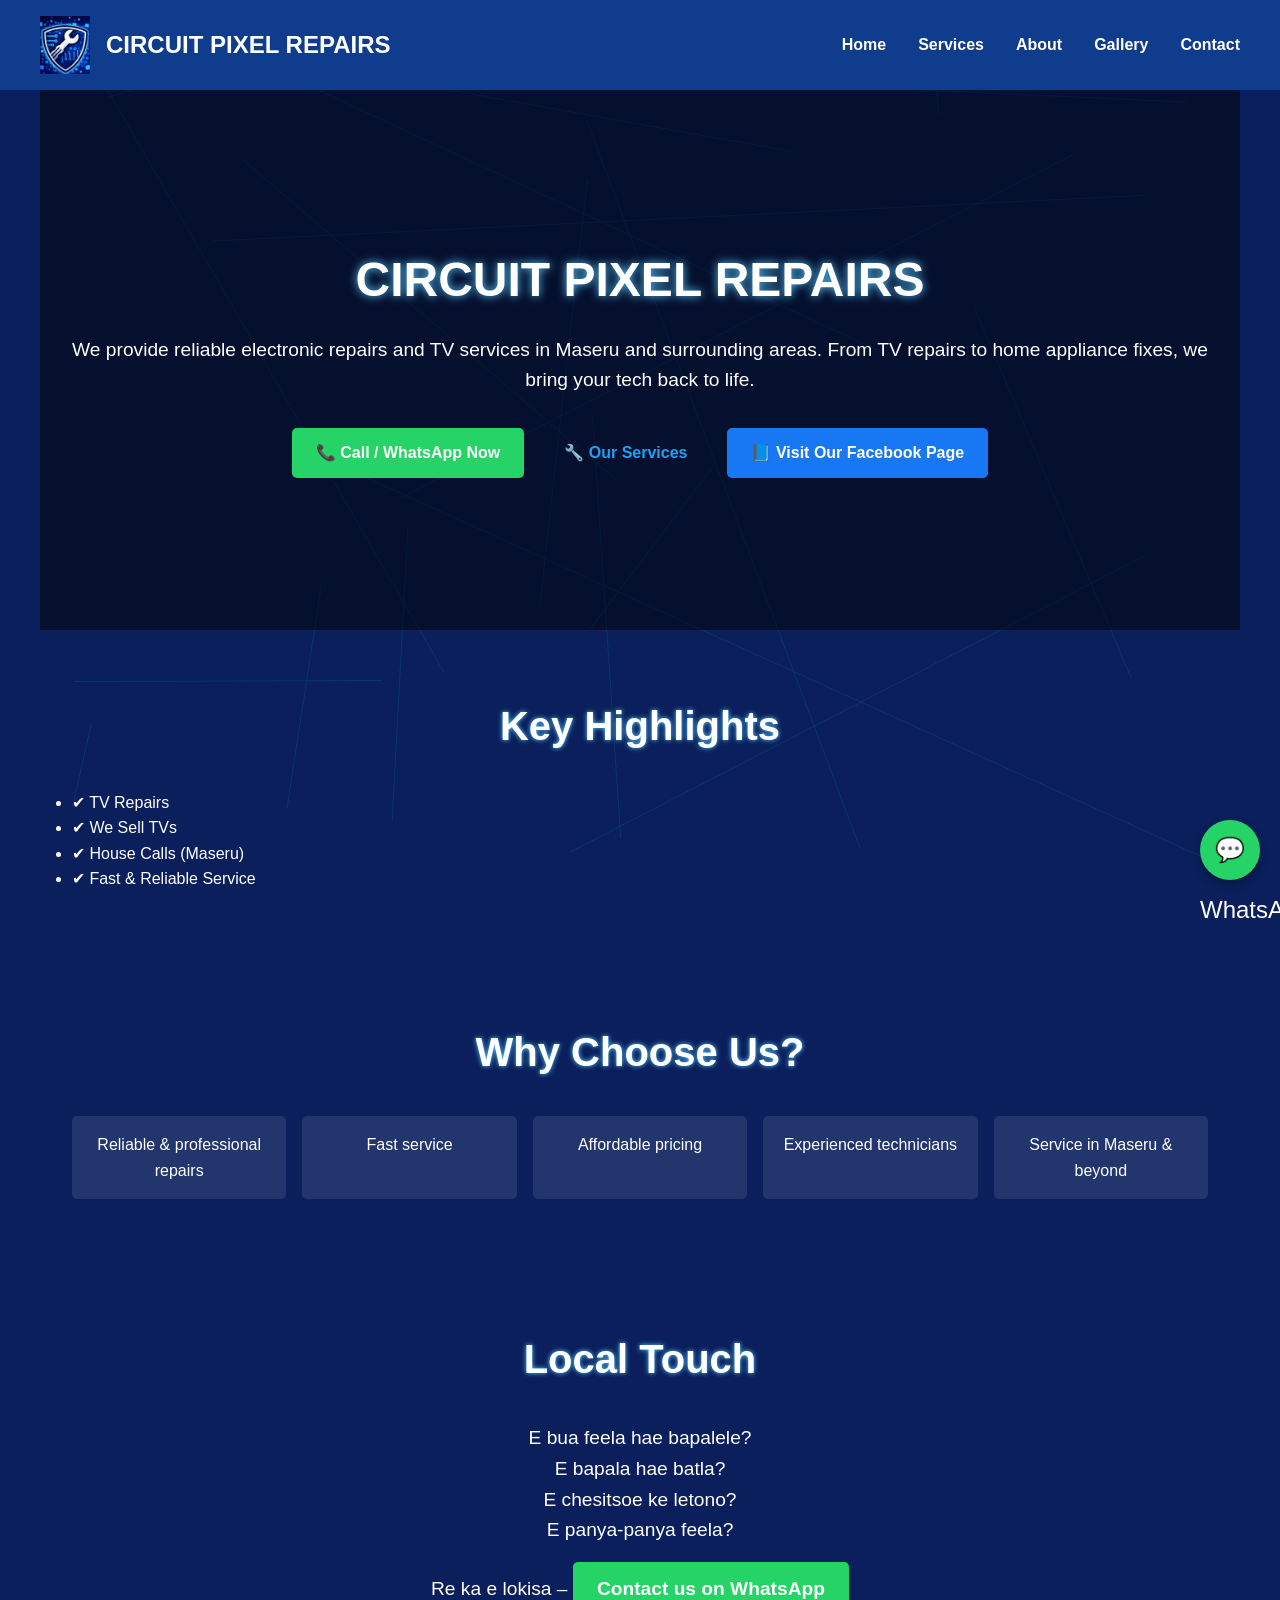
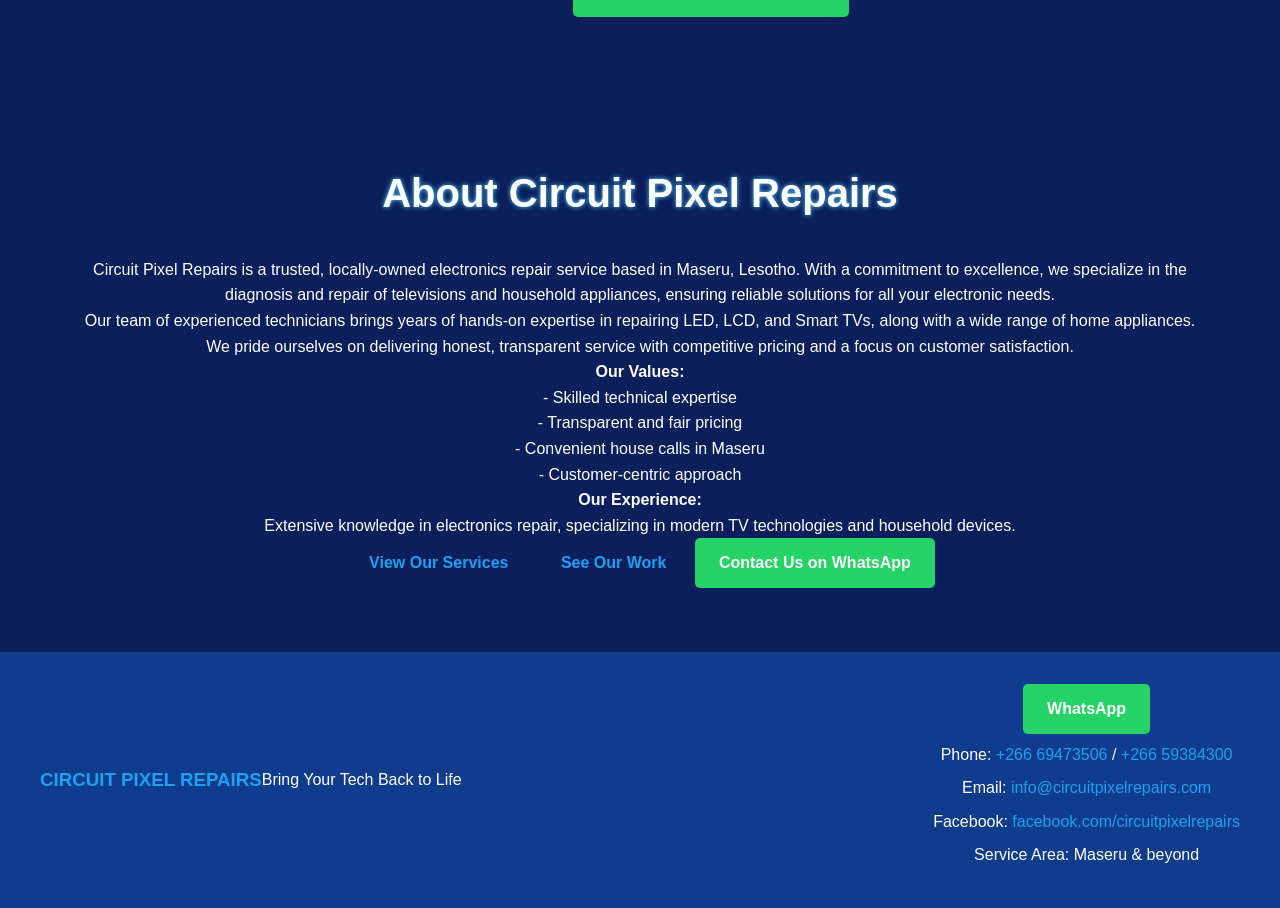
<file: index.html>
<!doctype html>
<html lang="en">
  <head>
    <meta charset="UTF-8" />
    <meta name="viewport" content="width=device-width, initial-scale=1.0" />
    <title>Circuit Pixel Repairs - Bring Your Tech Back to Life</title>
    <meta
      name="description"
      content="Professional electronics and appliance repair services in Maseru, Lesotho. TV repairs, stoves, gate motors, radios, fridges, air conditioners, microwaves, and TV sales."
    />
    <meta
      name="keywords"
      content="TV repair Maseru, electronics repair Lesotho, appliance repair Maseru"
    />
    <link rel="stylesheet" href="styles.css" />
  </head>
  <body>
    <header>
      <nav>
        <div class="logo">
          <img
            src="logo/Circurt Pixel cropped.jpeg"
            alt="Circuit Pixel Repairs Logo"
            class="nav-logo"
          />
          <h1>CIRCUIT PIXEL REPAIRS</h1>
        </div>
        <ul>
          <li><a href="index.html">Home</a></li>
          <li><a href="services.html">Services</a></li>
          <li><a href="#about">About</a></li>
          <li><a href="gallery.html">Gallery</a></li>
          <li><a href="contact.html">Contact</a></li>
        </ul>
      </nav>
    </header>

    <section id="hero">
      <div class="hero-content">
        <h2>CIRCUIT PIXEL REPAIRS</h2>

        <p>
          We provide reliable electronic repairs and TV services in Maseru and
          surrounding areas. From TV repairs to home appliance fixes, we bring
          your tech back to life.
        </p>
        <div class="cta-buttons">
          <a href="https://wa.me/26669473506" class="btn whatsapp-btn"
            >📞 Call / WhatsApp Now</a
          >
          <a href="services.html" class="btn services-btn">🔧 Our Services</a>
          <a
            href="https://facebook.com/circuitpixelrepairs"
            class="btn facebook-btn"
            >📘 Visit Our Facebook Page</a
          >
        </div>
      </div>
    </section>

    <section id="key-highlights">
      <h2>Key Highlights</h2>
      <ul>
        <li>✔ TV Repairs</li>
        <li>✔ We Sell TVs</li>
        <li>✔ House Calls (Maseru)</li>
        <li>✔ Fast & Reliable Service</li>
      </ul>
    </section>

    <section id="why-choose-us">
      <h2>Why Choose Us?</h2>
      <ul>
        <li>Reliable & professional repairs</li>
        <li>Fast service</li>
        <li>Affordable pricing</li>
        <li>Experienced technicians</li>
        <li>Service in Maseru & beyond</li>
      </ul>
    </section>

    <section id="languages">
      <h2>Local Touch</h2>
      <p>
        E bua feela hae bapalele?<br />
        E bapala hae batla?<br />
        E chesitsoe ke letono?<br />
        E panya-panya feela?
      </p>
      <p>
        Re ka e lokisa –
        <a href="https://wa.me/26669473506" class="btn whatsapp-btn"
          >Contact us on WhatsApp</a
        >
      </p>
    </section>

    <section id="about">
      <h2>About Circuit Pixel Repairs</h2>
      <p>
        Circuit Pixel Repairs is a trusted, locally-owned electronics repair
        service based in Maseru, Lesotho. With a commitment to excellence, we
        specialize in the diagnosis and repair of televisions and household
        appliances, ensuring reliable solutions for all your electronic needs.
      </p>
      <p>
        Our team of experienced technicians brings years of hands-on expertise
        in repairing LED, LCD, and Smart TVs, along with a wide range of home
        appliances. We pride ourselves on delivering honest, transparent service
        with competitive pricing and a focus on customer satisfaction.
      </p>
      <p>
        <strong>Our Values:</strong><br />
        - Skilled technical expertise<br />
        - Transparent and fair pricing<br />
        - Convenient house calls in Maseru<br />
        - Customer-centric approach
      </p>
      <p>
        <strong>Our Experience:</strong><br />
        Extensive knowledge in electronics repair, specializing in modern TV
        technologies and household devices.
      </p>

      <a href="services.html" class="btn services-btn">View Our Services</a>
      <a href="gallery.html" class="btn gallery-btn">See Our Work</a>
      <a href="https://wa.me/26669473506" class="btn whatsapp-btn"
        >Contact Us on WhatsApp</a
      >
    </section>

    <footer>
      <div class="footer-content">
        <div class="logo">
          <h3>CIRCUIT PIXEL REPAIRS</h3>
          <p>Bring Your Tech Back to Life</p>
        </div>
        <div class="contact-info">
          <a href="https://wa.me/26669473506" class="btn whatsapp-btn"
            >WhatsApp</a
          >
          <p> 
            Phone: <a href="tel:+26669473506">+266 69473506</a> /
            <a href="tel:+26659384300">+266 59384300</a>
          </p>
          <p>
            Email:
            <a href="mailto:info@circuitpixelrepairs.com"
              >info@circuitpixelrepairs.com</a
            >
          </p>
          <p>
            Facebook:
            <a href="https://facebook.com/circuitpixelrepairs"
              >facebook.com/circuitpixelrepairs</a
            >
          </p>
          <p>Service Area: Maseru & beyond</p>
        </div>
      </div>
    </footer>

    <div id="whatsapp-float">
      <a href="https://wa.me/26669473506" class="whatsapp-btn">💬 WhatsApp</a>
    </div>

    <script src="script.js"></script>
  </body>
</html>
</file>
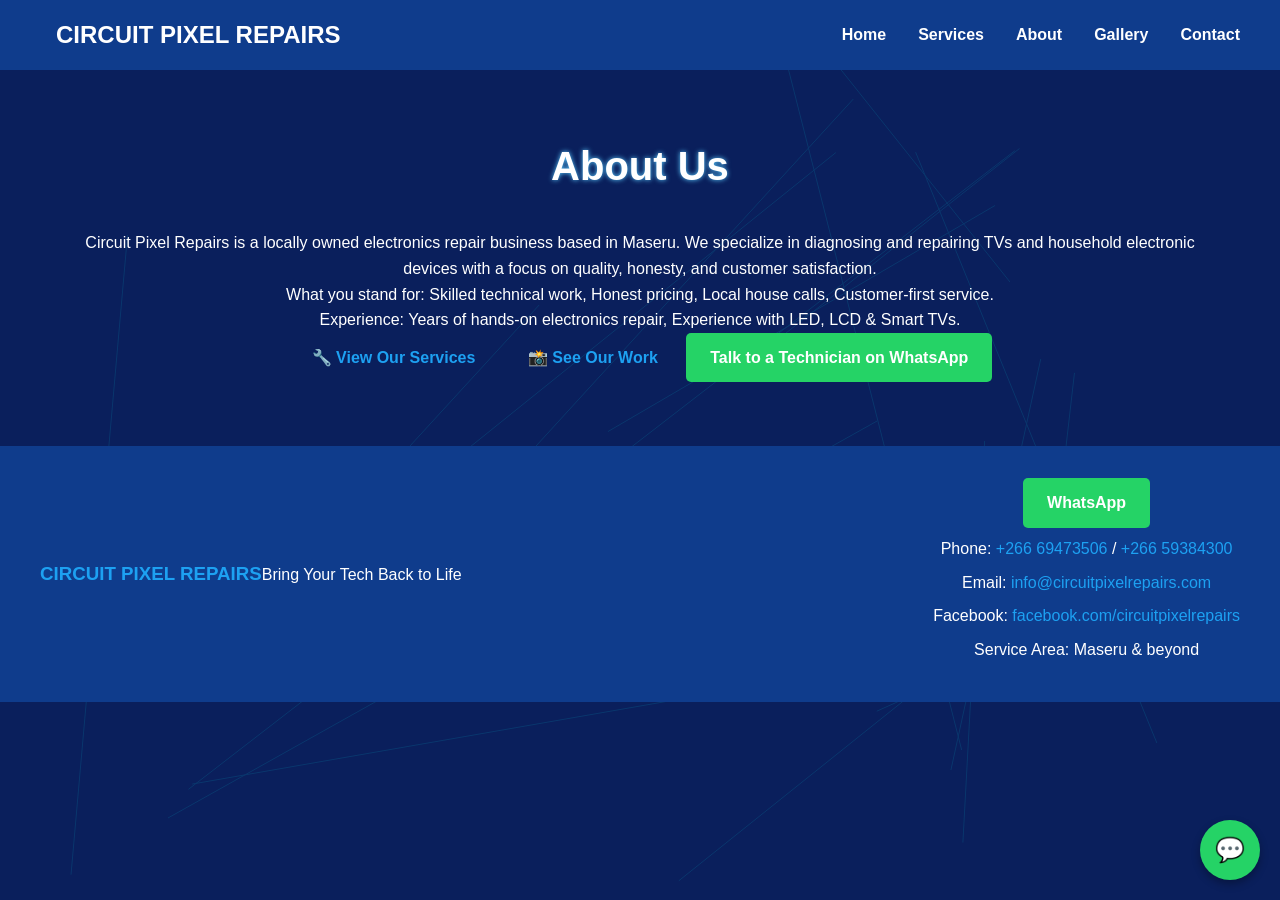
<file: about.html>
<!doctype html>
<html lang="en">
  <head>
    <meta charset="UTF-8" />
    <meta name="viewport" content="width=device-width, initial-scale=1.0" />
    <title>About Us - Circuit Pixel Repairs</title>
    <meta
      name="description"
      content="Learn about Circuit Pixel Repairs, our mission to restore electronics to life, and our experienced technicians in Maseru, Lesotho."
    />
    <meta
      name="keywords"
      content="electronics repair Maseru, appliance repair Lesotho"
    />
    <link rel="stylesheet" href="styles.css" />
  </head>
  <body>
    <header>
      <nav>
        <div class="logo">
          <h1>CIRCUIT PIXEL REPAIRS</h1>
        </div>
        <ul>
          <li><a href="index.html">Home</a></li>
          <li><a href="services.html">Services</a></li>
          <li><a href="about.html">About</a></li>
          <li><a href="gallery.html">Gallery</a></li>
          <li><a href="contact.html">Contact</a></li>
        </ul>
      </nav>
    </header>

    <section id="about">
      <h2>About Us</h2>
      <p>
        Circuit Pixel Repairs is a locally owned electronics repair business
        based in Maseru. We specialize in diagnosing and repairing TVs and
        household electronic devices with a focus on quality, honesty, and
        customer satisfaction.
      </p>
      <p>
        What you stand for: Skilled technical work, Honest pricing, Local house
        calls, Customer-first service.
      </p>
      <p>
        Experience: Years of hands-on electronics repair, Experience with LED,
        LCD & Smart TVs.
      </p>

      <a href="services.html" class="btn services-btn">🔧 View Our Services</a>
      <a href="gallery.html" class="btn gallery-btn">📸 See Our Work</a>
      <a href="https://wa.me/26669473506" class="btn whatsapp-btn"
        >Talk to a Technician on WhatsApp</a
      >
    </section>

    <footer>
      <div class="footer-content">
        <div class="logo">
          <h3>CIRCUIT PIXEL REPAIRS</h3>
          <p>Bring Your Tech Back to Life</p>
        </div>
        <div class="contact-info">
          <a href="https://wa.me/26669473506" class="btn whatsapp-btn"
            >WhatsApp</a
          >
          <p>
            Phone: <a href="tel:+26669473506">+266 69473506</a> /
            <a href="tel:+26659384300">+266 59384300</a>
          </p>
          <p>
            Email:
            <a href="mailto:info@circuitpixelrepairs.com"
              >info@circuitpixelrepairs.com</a
            >
          </p>
          <p>
            Facebook:
            <a href="https://facebook.com/circuitpixelrepairs"
              >facebook.com/circuitpixelrepairs</a
            >
          </p>
          <p>Service Area: Maseru & beyond</p>
        </div>
      </div>
    </footer>

    <div id="whatsapp-float">
      <a href="https://wa.me/26669473506" class="whatsapp-btn">💬 WhatsApp</a>
    </div>

    <script src="script.js"></script>
  </body>
</html>
</file>
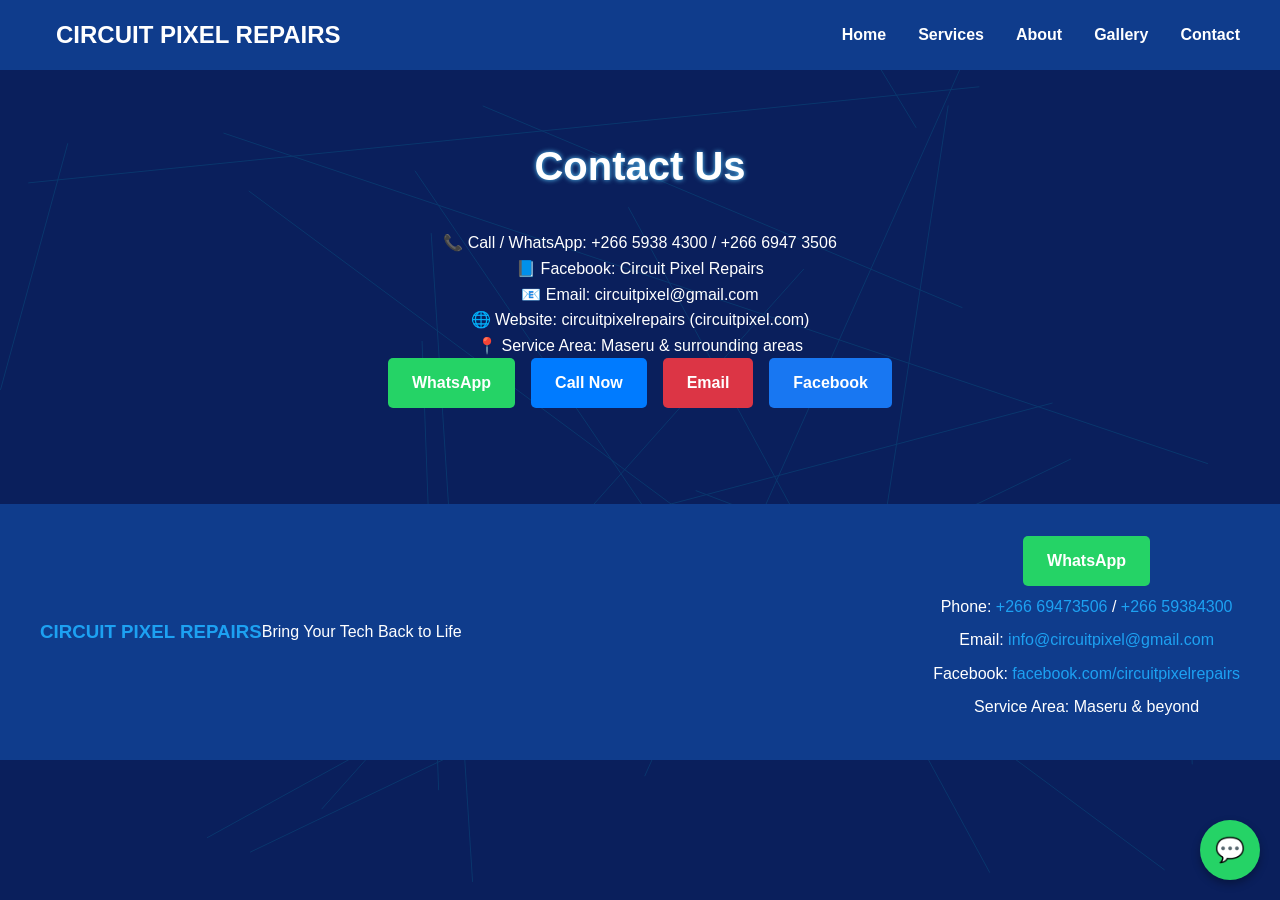
<file: contact.html>
<!doctype html>
<html lang="en">
  <head>
    <meta charset="UTF-8" />
    <meta name="viewport" content="width=device-width, initial-scale=1.0" />
    <title>Contact Us - Circuit Pixel Repairs</title>
    <meta
      name="description"
      content="Contact Circuit Pixel Repairs for fast electronics and appliance repairs in Maseru, Lesotho. WhatsApp, phone, email, and Facebook."
    />
    <meta
      name="keywords"
      content="contact electronics repair Maseru, appliance repair Lesotho"
    />
    <link rel="stylesheet" href="styles.css" />
  </head>
  <body>
    <header>
      <nav>
        <div class="logo">
          <h1>CIRCUIT PIXEL REPAIRS</h1>
        </div>
        <ul>
          <li><a href="index.html">Home</a></li>
          <li><a href="services.html">Services</a></li>
          <li><a href="about.html">About</a></li>
          <li><a href="gallery.html">Gallery</a></li>
          <li><a href="contact.html">Contact</a></li>
        </ul>
      </nav>
    </header>

    <section id="contact">
      <h2>Contact Us</h2>
      <p>📞 Call / WhatsApp: +266 5938 4300 / +266 6947 3506</p>
      <p>📘 Facebook: Circuit Pixel Repairs</p>
      <p>📧 Email: circuitpixel@gmail.com</p>
      <p>🌐 Website: circuitpixelrepairs (circuitpixel.com)</p>
      <p>📍 Service Area: Maseru & surrounding areas</p>
      <div class="contact-options">
        <a href="https://wa.me/26669473506" class="btn whatsapp-btn"
          >WhatsApp</a
        >
        <a href="tel:+26669473506" class="btn call-btn">Call Now</a>
        <a href="mailto:circuitpixel@gmail.com" class="btn email-btn"
          >Email</a
        >
        <a
          href="https://facebook.com/circuitpixelrepairs"
          class="btn facebook-btn"
          >Facebook</a
        >
      </div>
    </section>

    <footer>
      <div class="footer-content">
        <div class="logo">
          <h3>CIRCUIT PIXEL REPAIRS</h3>
          <p>Bring Your Tech Back to Life</p>
        </div>
        <div class="contact-info">
          <a href="https://wa.me/26669473506" class="btn whatsapp-btn"
            >WhatsApp</a
          >
          <p>
            Phone: <a href="tel:+26669473506">+266 69473506</a> /
            <a href="tel:+26659384300">+266 59384300</a>
          </p>
          <p>
            Email:
            <a href="mailto:info@circuitpixel@gmail.com"
              >info@circuitpixel@gmail.com</a
            >
          </p>
          <p>
            Facebook:
            <a href="https://facebook.com/circuitpixelrepairs"
              >facebook.com/circuitpixelrepairs</a
            >
          </p>
          <p>Service Area: Maseru & beyond</p>
        </div>
      </div>
    </footer>

    <div id="whatsapp-float">
      <a href="https://wa.me/26669473506" class="whatsapp-btn">💬 WhatsApp</a>
    </div>

    <script src="script.js"></script>
  </body>
</html>
</file>
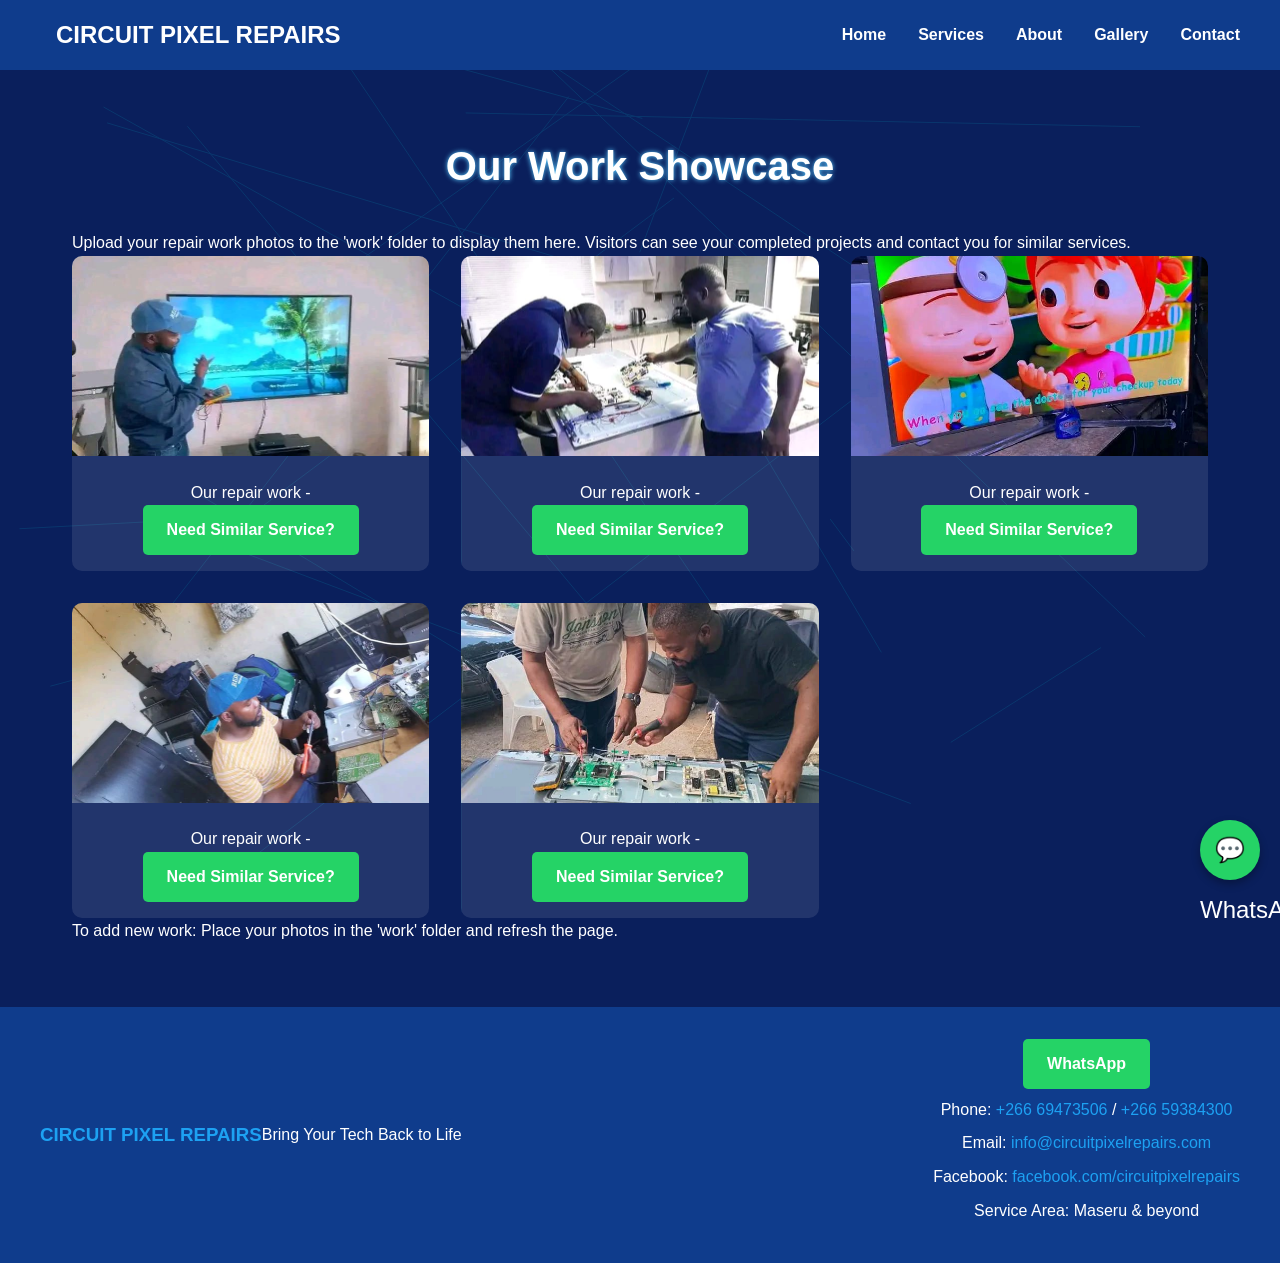
<file: gallery.html>
<!doctype html>
<html lang="en">
  <head>
    <meta charset="UTF-8" />
    <meta name="viewport" content="width=device-width, initial-scale=1.0" />
    <title>Gallery - Circuit Pixel Repairs</title>
    <meta
      name="description"
      content="View our work showcase: before and after repair photos of TVs, appliances, and electronics in Maseru, Lesotho."
    />
    <meta
      name="keywords"
      content="electronics repair gallery Maseru, appliance repair photos Lesotho"
    />
    <link rel="stylesheet" href="styles.css" />
  </head>
  <body>
    <header>
      <nav>
        <div class="logo">
          <h1>CIRCUIT PIXEL REPAIRS</h1>
        </div>
        <ul>
          <li><a href="index.html">Home</a></li>
          <li><a href="services.html">Services</a></li>
          <li><a href="about.html">About</a></li>
          <li><a href="gallery.html">Gallery</a></li>
          <li><a href="contact.html">Contact</a></li>
        </ul>
      </nav>
    </header>

    <section id="gallery">
      <h2>Our Work Showcase</h2>
      <p>
        Upload your repair work photos to the 'work' folder to display them
        here. Visitors can see your completed projects and contact you for
        similar services.
      </p>
      <div id="work-gallery" class="gallery-grid">
        <!-- Images will be loaded dynamically from the work folder -->
      </div>
      <p class="upload-instruction">
        To add new work: Place your photos in the 'work' folder and refresh the
        page.
      </p>
    </section>

    <footer>
      <div class="footer-content">
        <div class="logo">
          <h3>CIRCUIT PIXEL REPAIRS</h3>
          <p>Bring Your Tech Back to Life</p>
        </div>
        <div class="contact-info">
          <a href="https://wa.me/26669473506" class="btn whatsapp-btn"
            >WhatsApp</a
          >
          <p>
            Phone: <a href="tel:+26669473506">+266 69473506</a> /
            <a href="tel:+26659384300">+266 59384300</a>
          </p>
          <p>
            Email:
            <a href="mailto:info@circuitpixelrepairs.com"
              >info@circuitpixelrepairs.com</a
            >
          </p>
          <p>
            Facebook:
            <a href="https://facebook.com/circuitpixelrepairs"
              >facebook.com/circuitpixelrepairs</a
            >
          </p>
          <p>Service Area: Maseru & beyond</p>
        </div>
      </div>
    </footer>

    <div id="whatsapp-float">
      <a href="https://wa.me/26669473506" class="whatsapp-btn">💬 WhatsApp</a>
    </div>

    <script src="script.js"></script>
  </body>
</html>
</file>
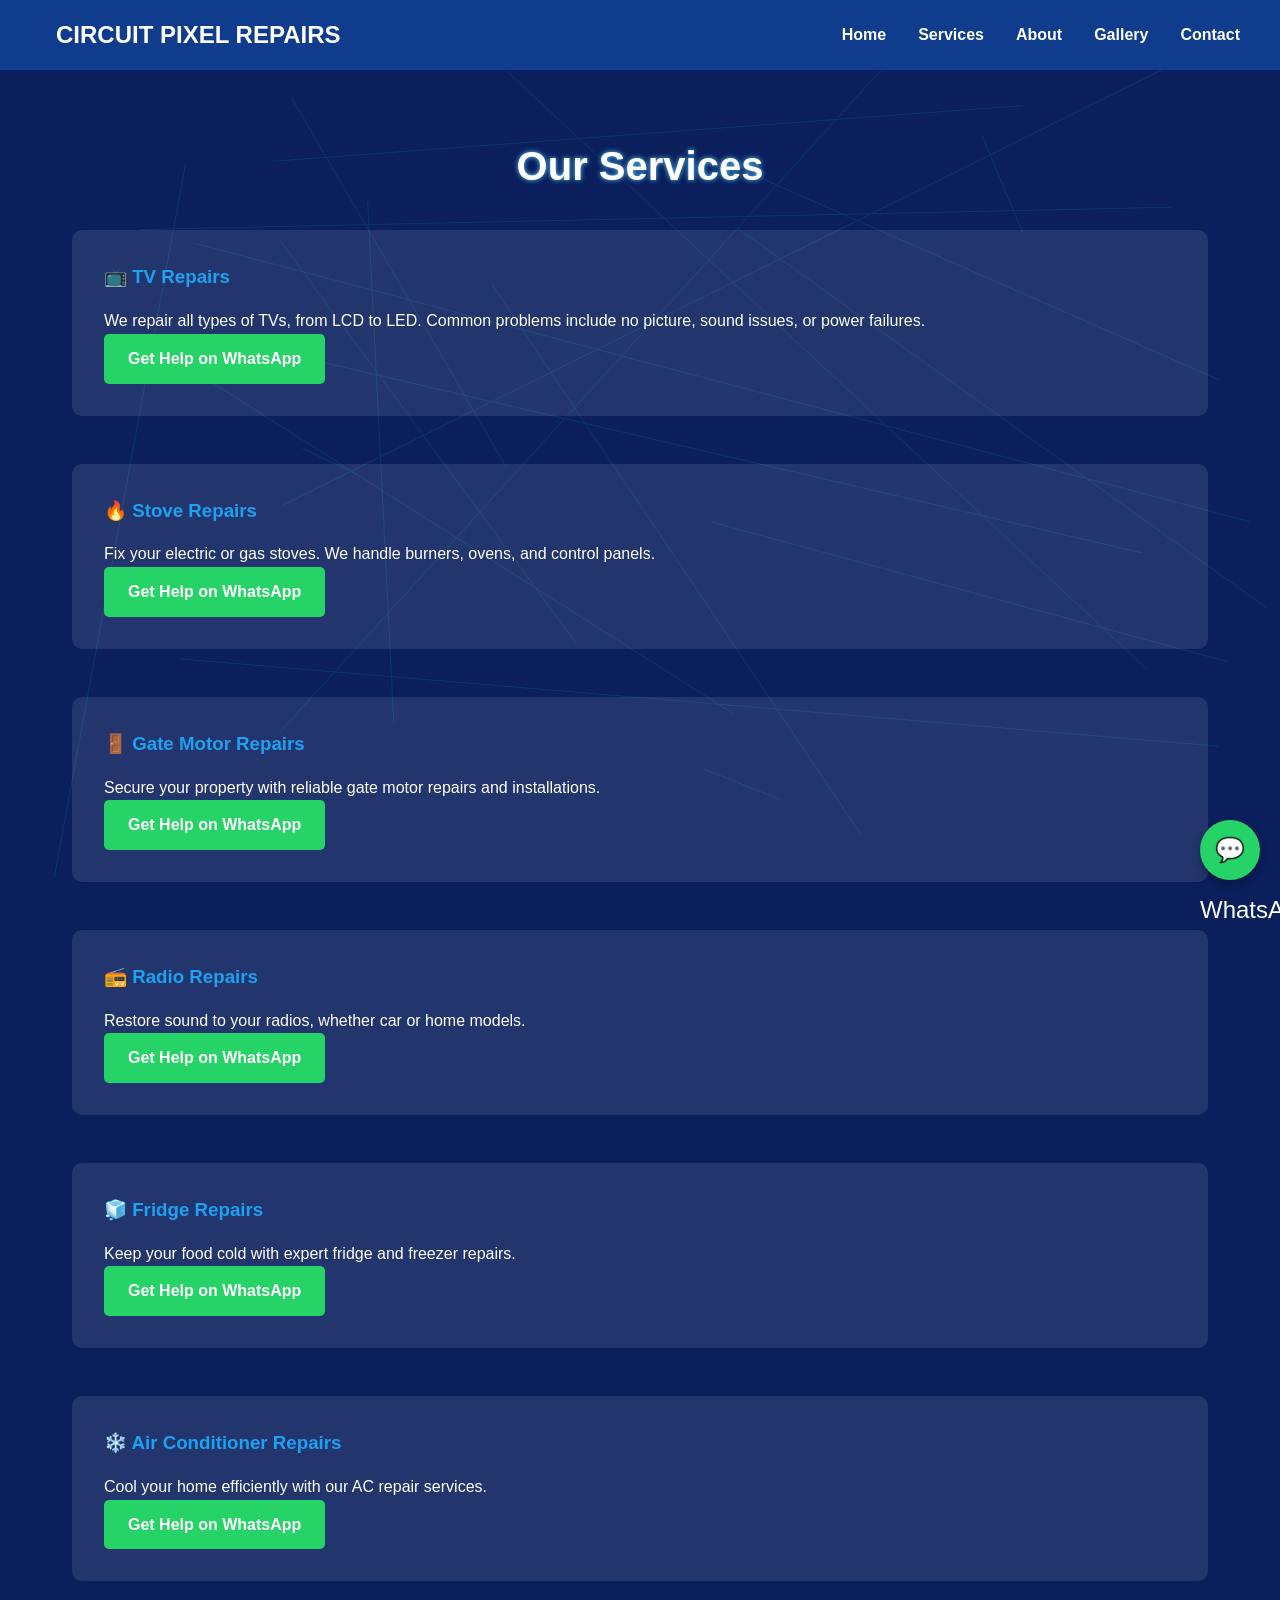
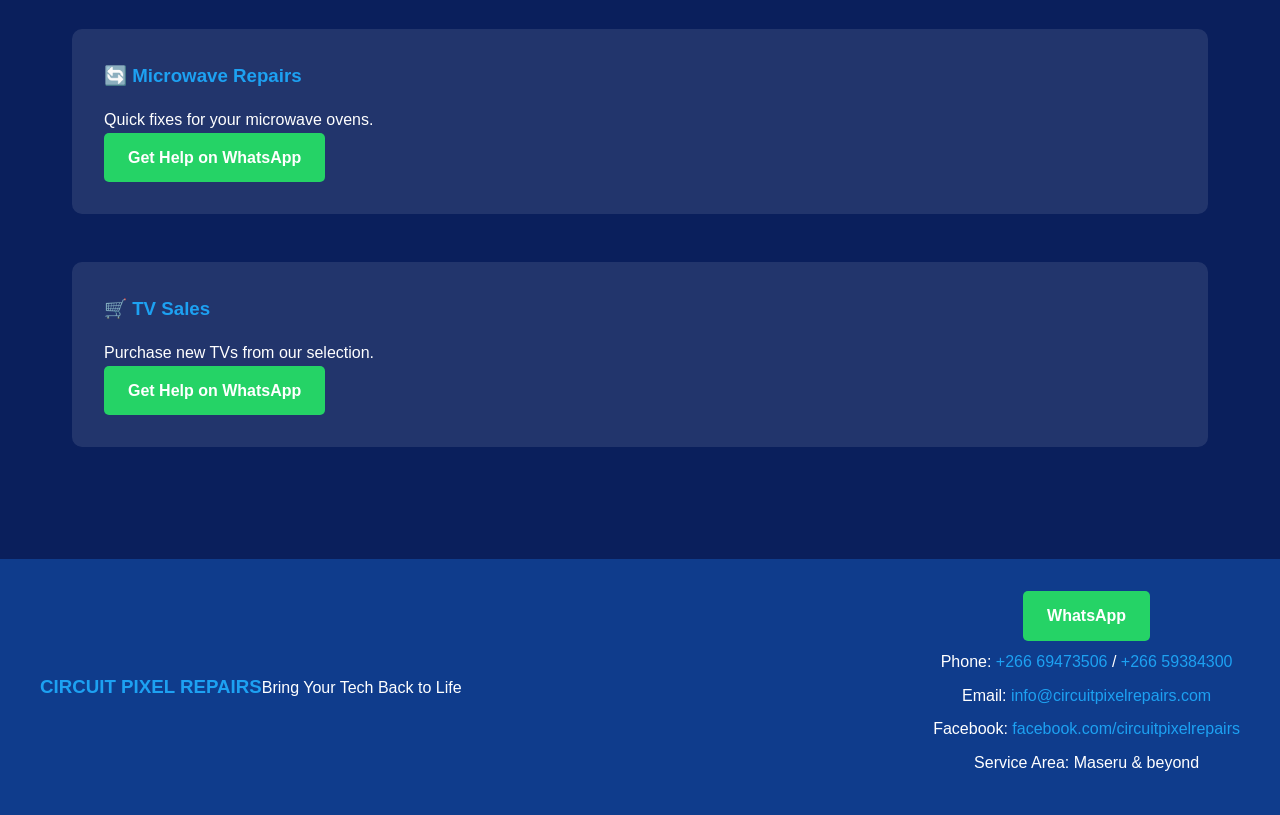
<file: services.html>
<!DOCTYPE html>
<html lang="en">
  <head>
    <meta charset="UTF-8" />
    <meta name="viewport" content="width=device-width, initial-scale=1.0" />
    <title>Services - Circuit Pixel Repairs</title>
    <meta
      name="description"
      content="Detailed services offered by Circuit Pixel Repairs: TV repairs, stoves, gate motors, radios, fridges, air conditioners, microwaves, and TV sales in Maseru, Lesotho."
    />
    <meta
      name="keywords"
      content="TV repair Maseru, electronics repair Lesotho, appliance repair Maseru"
    />
    <link rel="stylesheet" href="styles.css" />
  </head>
  <body>
    <header>
      <nav>
        <div class="logo">
          <h1>CIRCUIT PIXEL REPAIRS</h1>
        </div>
        <ul>
          <li><a href="index.html">Home</a></li>
          <li><a href="services.html">Services</a></li>
          <li><a href="about.html">About</a></li>
          <li><a href="gallery.html">Gallery</a></li>
          <li><a href="contact.html">Contact</a></li>
        </ul>
      </nav>
    </header>

    <section id="services">
      <h2>Our Services</h2>
      <div class="service-detail">
        <div class="service-info">
          <h3>📺 TV Repairs</h3>
          <p>
            We repair all types of TVs, from LCD to LED. Common problems include
            no picture, sound issues, or power failures.
          </p>
          <a href="https://wa.me/26669473506" class="btn whatsapp-btn"
            >Get Help on WhatsApp</a
          >
        </div>
      </div>
      <div class="service-detail">
        <div class="service-info">
          <h3>🔥 Stove Repairs</h3>
          <p>
            Fix your electric or gas stoves. We handle burners, ovens, and
            control panels.
          </p>
          <a href="https://wa.me/26669473506" class="btn whatsapp-btn"
            >Get Help on WhatsApp</a
          >
        </div>
      </div>
      <div class="service-detail">
        <div class="service-info">
          <h3>🚪 Gate Motor Repairs</h3>
          <p>
            Secure your property with reliable gate motor repairs and
            installations.
          </p>
          <a href="https://wa.me/26669473506" class="btn whatsapp-btn"
            >Get Help on WhatsApp</a
          >
        </div>
      </div>
      <div class="service-detail">
        <div class="service-info">
          <h3>📻 Radio Repairs</h3>
          <p>Restore sound to your radios, whether car or home models.</p>
          <a href="https://wa.me/26669473506" class="btn whatsapp-btn"
            >Get Help on WhatsApp</a
          >
        </div>
      </div>
      <div class="service-detail">
        <div class="service-info">
          <h3>🧊 Fridge Repairs</h3>
          <p>Keep your food cold with expert fridge and freezer repairs.</p>
          <a href="https://wa.me/26669473506" class="btn whatsapp-btn"
            >Get Help on WhatsApp</a
          >
        </div>
      </div>
      <div class="service-detail">
        <div class="service-info">
          <h3>❄️ Air Conditioner Repairs</h3>
          <p>Cool your home efficiently with our AC repair services.</p>
          <a href="https://wa.me/26669473506" class="btn whatsapp-btn"
            >Get Help on WhatsApp</a
          >
        </div>
      </div>
      <div class="service-detail">
        <div class="service-info">
          <h3>🔄 Microwave Repairs</h3>
          <p>Quick fixes for your microwave ovens.</p>
          <a href="https://wa.me/26669473506" class="btn whatsapp-btn"
            >Get Help on WhatsApp</a
          >
        </div>
      </div>
      <div class="service-detail">
        <div class="service-info">
          <h3>🛒 TV Sales</h3>
          <p>Purchase new TVs from our selection.</p>
          <a href="https://wa.me/26669473506" class="btn whatsapp-btn"
            >Get Help on WhatsApp</a
          >
        </div>
      </div>
    </section>

    <footer>
      <div class="footer-content">
        <div class="logo">
          <h3>CIRCUIT PIXEL REPAIRS</h3>
          <p>Bring Your Tech Back to Life</p>
        </div>
        <div class="contact-info">
          <a href="https://wa.me/26669473506" class="btn whatsapp-btn"
            >WhatsApp</a
          >
          <p>
            Phone: <a href="tel:+26669473506">+266 69473506</a> /
            <a href="tel:+26659384300">+266 59384300</a>
          </p>
          <p>
            Email:
            <a href="mailto:info@circuitpixelrepairs.com"
              >info@circuitpixelrepairs.com</a
            >
          </p>
          <p>
            Facebook:
            <a href="https://facebook.com/circuitpixelrepairs"
              >facebook.com/circuitpixelrepairs</a
            >
          </p>
          <p>Service Area: Maseru & beyond</p>
        </div>
      </div>
    </footer>

    <div id="whatsapp-float">
      <a href="https://wa.me/26669473506" class="whatsapp-btn">💬 WhatsApp</a>
    </div>

    <script src="script.js"></script>
  </body>
</html>
</file>
<file: styles.css>
/* Global Styles */
* {
  margin: 0;
  padding: 0;
  box-sizing: border-box;
}

body {
  font-family: Arial, sans-serif;
  background: #0a1f5c;
  color: #ffffff;
  line-height: 1.6;
}

a {
  color: #1da1f2;
  text-decoration: none;
}

a:hover {
  text-decoration: underline;
}

/* Header */
header {
  background: #0f3c8c;
  padding: 1rem;
  position: sticky;
  top: 0;
  z-index: 100;
}

nav {
  display: flex;
  justify-content: space-between;
  align-items: center;
  max-width: 1200px;
  margin: 0 auto;
}

.logo {
  display: flex;
  align-items: center;
}

.logo h1 {
  font-size: 1.5rem;
  color: white;
  margin-left: 1rem;
}

.nav-logo {
  width: 50px;
  height: auto;
}

nav ul {
  list-style: none;
  display: flex;
}

nav ul li {
  margin-left: 2rem;
}

nav ul li a {
  color: white;
  font-weight: bold;
}

/* Hero Section */
#hero {
  background: url("https://via.placeholder.com/1200x400?text=Circuit+Pixel+Repairs")
    center/cover;
  height: 60vh;
  display: flex;
  align-items: center;
  justify-content: center;
  text-align: center;
  position: relative;
}

#hero::before {
  content: "";
  position: absolute;
  top: 0;
  left: 0;
  right: 0;
  bottom: 0;
  background: rgba(0, 0, 0, 0.5);
}

.hero-content {
  position: relative;
  z-index: 1;
}

.hero-content .hero-logo {
  width: 400px;
  height: auto;
  margin-bottom: 1rem;
  border-radius: 10px;
  box-shadow: 0 0 20px rgba(29, 161, 242, 0.5);
}

.hero-content h2 {
  font-size: 3rem;
  margin-bottom: 1rem;
  text-shadow: 0 0 10px #5bcbff;
}

.hero-content p {
  font-size: 1.2rem;
  margin-bottom: 2rem;
}

.cta-buttons {
  display: flex;
  gap: 1rem;
  justify-content: center;
}

/* Buttons */
.btn {
  display: inline-block;
  padding: 0.75rem 1.5rem;
  border: none;
  border-radius: 5px;
  font-weight: bold;
  text-align: center;
  transition: all 0.3s ease;
  cursor: pointer;
}

.whatsapp-btn {
  background: #25d366;
  color: white;
}

.whatsapp-btn:hover {
  background: #128c7e;
  box-shadow: 0 0 10px #25d366;
}

.call-btn {
  background: #007bff;
  color: white;
}

.call-btn:hover {
  background: #0056b3;
  box-shadow: 0 0 10px #007bff;
}

.email-btn {
  background: #dc3545;
  color: white;
}

.email-btn:hover {
  background: #c82333;
}

.facebook-btn {
  background: #1877f2;
  color: white;
}

.facebook-btn:hover {
  background: #166fe5;
}

/* Sections */
section {
  padding: 4rem 2rem;
  max-width: 1200px;
  margin: 0 auto;
}

h2 {
  text-align: center;
  margin-bottom: 2rem;
  font-size: 2.5rem;
  color: white;
  text-shadow: 0 0 5px #5bcbff;
}

/* Services Overview */
.services-grid {
  display: grid;
  grid-template-columns: repeat(auto-fit, minmax(250px, 1fr));
  gap: 2rem;
}

.service-card {
  background: rgba(255, 255, 255, 0.1);
  border-radius: 10px;
  padding: 1.5rem;
  text-align: center;
  transition: all 0.3s ease;
  position: relative;
  overflow: hidden;
}

.service-card::before {
  content: "";
  position: absolute;
  top: 0;
  left: 0;
  right: 0;
  bottom: 0;
  background: linear-gradient(
    45deg,
    transparent,
    rgba(0, 255, 255, 0.1),
    transparent
  );
  transform: translateX(-100%);
  transition: transform 0.6s;
}

.service-card:hover::before {
  transform: translateX(100%);
}

.service-card:hover {
  transform: translateY(-10px) scale(1.05);
  box-shadow: 0 10px 30px rgba(29, 161, 242, 0.5);
}

.service-card img {
  width: 100%;
  height: 150px;
  object-fit: cover;
  border-radius: 5px;
  margin-bottom: 1rem;
}

/* Why Choose Us */
#why-choose-us ul {
  list-style: none;
  display: grid;
  grid-template-columns: repeat(auto-fit, minmax(200px, 1fr));
  gap: 1rem;
}

#why-choose-us li {
  background: rgba(255, 255, 255, 0.1);
  padding: 1rem;
  border-radius: 5px;
  text-align: center;
}

/* Languages */
#languages {
  text-align: center;
}

#languages p {
  font-size: 1.2rem;
  margin-bottom: 1rem;
}

/* Services Page */
.service-detail {
  display: flex;
  align-items: center;
  margin-bottom: 3rem;
  background: rgba(255, 255, 255, 0.1);
  border-radius: 10px;
  padding: 2rem;
}

.service-detail img {
  width: 300px;
  height: 200px;
  object-fit: cover;
  border-radius: 5px;
  margin-right: 2rem;
}

.service-info h3 {
  margin-bottom: 1rem;
  color: #1da1f2;
}

/* About Page */
#about {
  text-align: center;
}

#about img {
  width: 100%;
  max-width: 400px;
  height: auto;
  margin: 2rem 0;
  border-radius: 10px;
}

/* Gallery */
.gallery-grid {
  display: grid;
  grid-template-columns: repeat(auto-fit, minmax(300px, 1fr));
  gap: 2rem;
}

.gallery-item {
  background: rgba(255, 255, 255, 0.1);
  border-radius: 10px;
  overflow: hidden;
  transition: all 0.3s ease;
  position: relative;
}

.gallery-item::before {
  content: "";
  position: absolute;
  top: 0;
  left: 0;
  right: 0;
  bottom: 0;
  background: linear-gradient(
    45deg,
    transparent,
    rgba(0, 255, 255, 0.1),
    transparent
  );
  transform: translateX(-100%);
  transition: transform 0.6s;
  z-index: 1;
}

.gallery-item:hover {
  background: rgba(255, 255, 255, 0.2);
}

.gallery-item img {
  width: 100%;
  height: 200px;
  object-fit: cover;
}

.gallery-item p {
  padding: 1rem;
  text-align: center;
  position: relative;
  z-index: 2;
}

/* Contact */
#contact {
  text-align: center;
}

.contact-options {
  display: flex;
  justify-content: center;
  gap: 1rem;
  flex-wrap: wrap;
  margin-bottom: 2rem;
}

/* Footer */
footer {
  background: #0f3c8c;
  padding: 2rem;
  text-align: center;
}

.footer-content {
  max-width: 1200px;
  margin: 0 auto;
  display: flex;
  justify-content: space-between;
  align-items: center;
  flex-wrap: wrap;
}

.footer-content .logo h3 {
  color: #1da1f2;
}

.contact-info p {
  margin: 0.5rem 0;
}

/* WhatsApp Float */
#whatsapp-float {
  position: fixed;
  bottom: 20px;
  right: 20px;
  z-index: 1000;
}

#whatsapp-float a {
  display: block;
  width: 60px;
  height: 60px;
  background: #25d366;
  border-radius: 50%;
  text-align: center;
  line-height: 60px;
  font-size: 1.5rem;
  box-shadow: 0 4px 8px rgba(0, 0, 0, 0.3);
  transition: all 0.3s ease;
}

#whatsapp-float a:hover {
  transform: scale(1.1);
  box-shadow: 0 6px 12px rgba(0, 0, 0, 0.5);
}

/* Responsive */
@media (max-width: 768px) {
  nav {
    flex-direction: column;
  }

  nav ul {
    margin-top: 1rem;
  }

  nav ul li {
    margin-left: 1rem;
  }

  .hero-content h2 {
    font-size: 2rem;
  }

  .cta-buttons {
    flex-direction: column;
    align-items: center;
  }

  .service-detail {
    flex-direction: column;
    text-align: center;
  }

  .service-detail img {
    margin-right: 0;
    margin-bottom: 1rem;
  }

  .footer-content {
    flex-direction: column;
    text-align: center;
  }

  .contact-options {
    flex-direction: column;
    align-items: center;
  }
}
</file>
